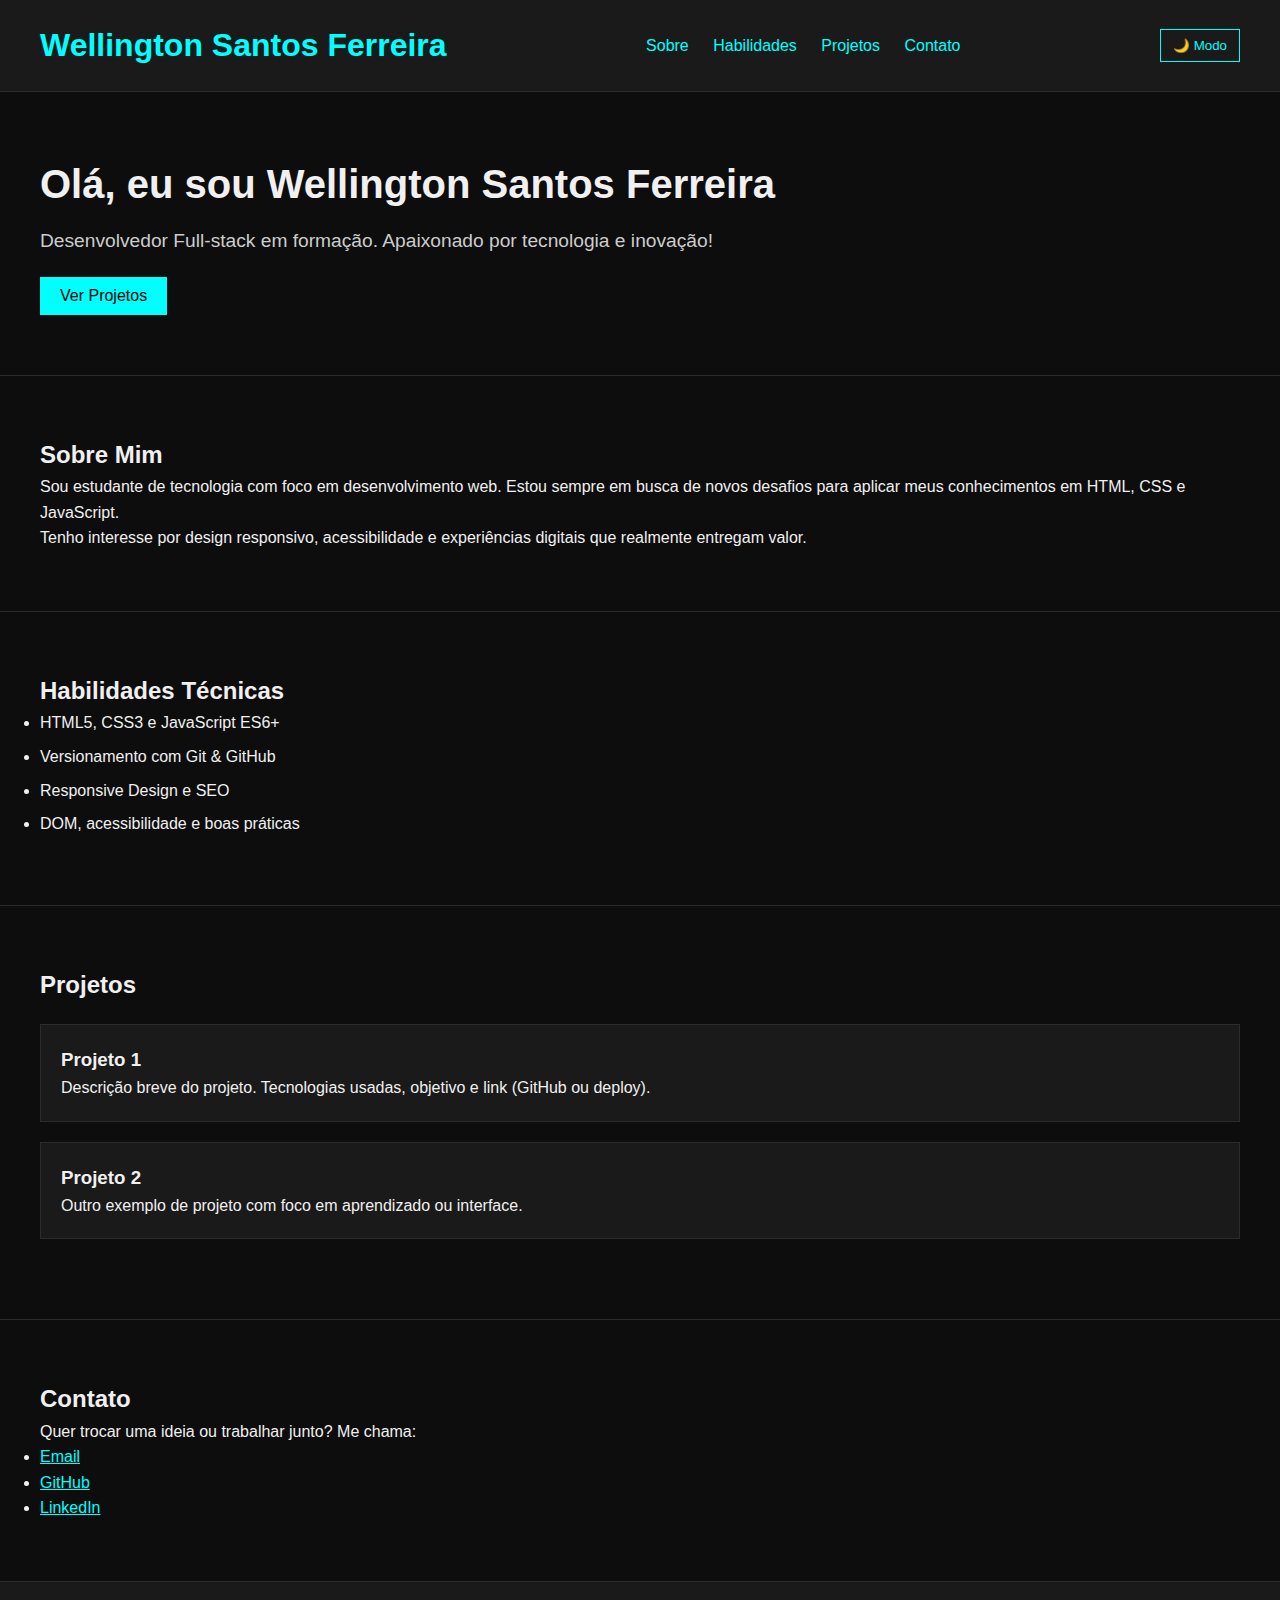
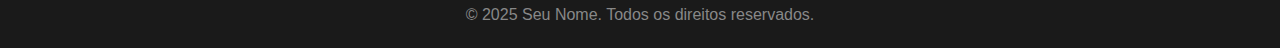
<file: index.html>
<!DOCTYPE html>
<html lang="pt-BR">
<head>
  <meta charset="UTF-8" />
  <meta name="viewport" content="width=device-width, initial-scale=1.0" />
  <title>Portfólio | Wellington Santos Ferreira</title>
 
   <link rel="stylesheet" href="./style.css">

    <script src="./js/script.js"></script>

    <link rel="manifest" href="./manifest.json">

    <link rel="icon" href="./favicon.ico" type="image/x-icon">


</head>
<body>

  <header>
    <h1>Wellington Santos Ferreira</h1>
    <nav>
      <a href="#sobre">Sobre</a>
      <a href="#habilidades">Habilidades</a>
      <a href="#projetos">Projetos</a>
      <a href="#contato">Contato</a>
    </nav>

    <button class="toggle-theme" onclick="toggleTheme()">🌙 Modo</button>

  </header>

  <section class="hero">
    <h2>Olá, eu sou Wellington Santos Ferreira</h2>
    <p>Desenvolvedor Full-stack em formação. Apaixonado por tecnologia e inovação!</p>
    <button class="btn" onclick="document.getElementById('projetos').scrollIntoView()">Ver Projetos</button>
  </section>

  <section id="sobre">
    <h2>Sobre Mim</h2>
    <p>Sou estudante de tecnologia com foco em desenvolvimento web. Estou sempre em busca de novos desafios para aplicar meus conhecimentos em HTML, CSS e JavaScript.</p>
    <p>Tenho interesse por design responsivo, acessibilidade e experiências digitais que realmente entregam valor.</p>
  </section>

  <section id="habilidades">
    <h2>Habilidades Técnicas</h2>
    <ul class="skills">
      <li>HTML5, CSS3 e JavaScript ES6+</li>
      <li>Versionamento com Git & GitHub</li>
      <li>Responsive Design e SEO</li>
      <li>DOM, acessibilidade e boas práticas</li>
    </ul>
  </section>

  <section id="projetos" class="projects">
    <h2>Projetos</h2>
    <div class="card">
      <h3>Projeto 1</h3>
      <p>Descrição breve do projeto. Tecnologias usadas, objetivo e link (GitHub ou deploy).</p>
    </div>
    <div class="card">
      <h3>Projeto 2</h3>
      <p>Outro exemplo de projeto com foco em aprendizado ou interface.</p>
    </div>
  </section>

  <section id="contato">
    <h2>Contato</h2>
    <p>Quer trocar uma ideia ou trabalhar junto? Me chama:</p>
    <ul>
      <li><a href="mailto:email@exemplo.com" style="color:#00ffff;">Email</a></li>
      <li><a href="https://github.com/seuusuario" target="_blank" style="color:#00ffff;">GitHub</a></li>
      <li><a href="https://linkedin.com/in/seuusuario" target="_blank" style="color:#00ffff;">LinkedIn</a></li>
    </ul>
  </section>

  <footer>
    <p>&copy; 2025 Seu Nome. Todos os direitos reservados.</p>
  </footer>

  <!-- Registro do Service Worker -->
<script>
  if ('serviceWorker' in navigator) {
    window.addEventListener('load', () => {
      navigator.serviceWorker.register('/service-worker.js')
        .then(reg => console.log('Service Worker registrado:', reg.scope))
        .catch(err => console.error('Erro ao registrar SW:', err));
    });
  }
</script>

</body>
</html>
</file>
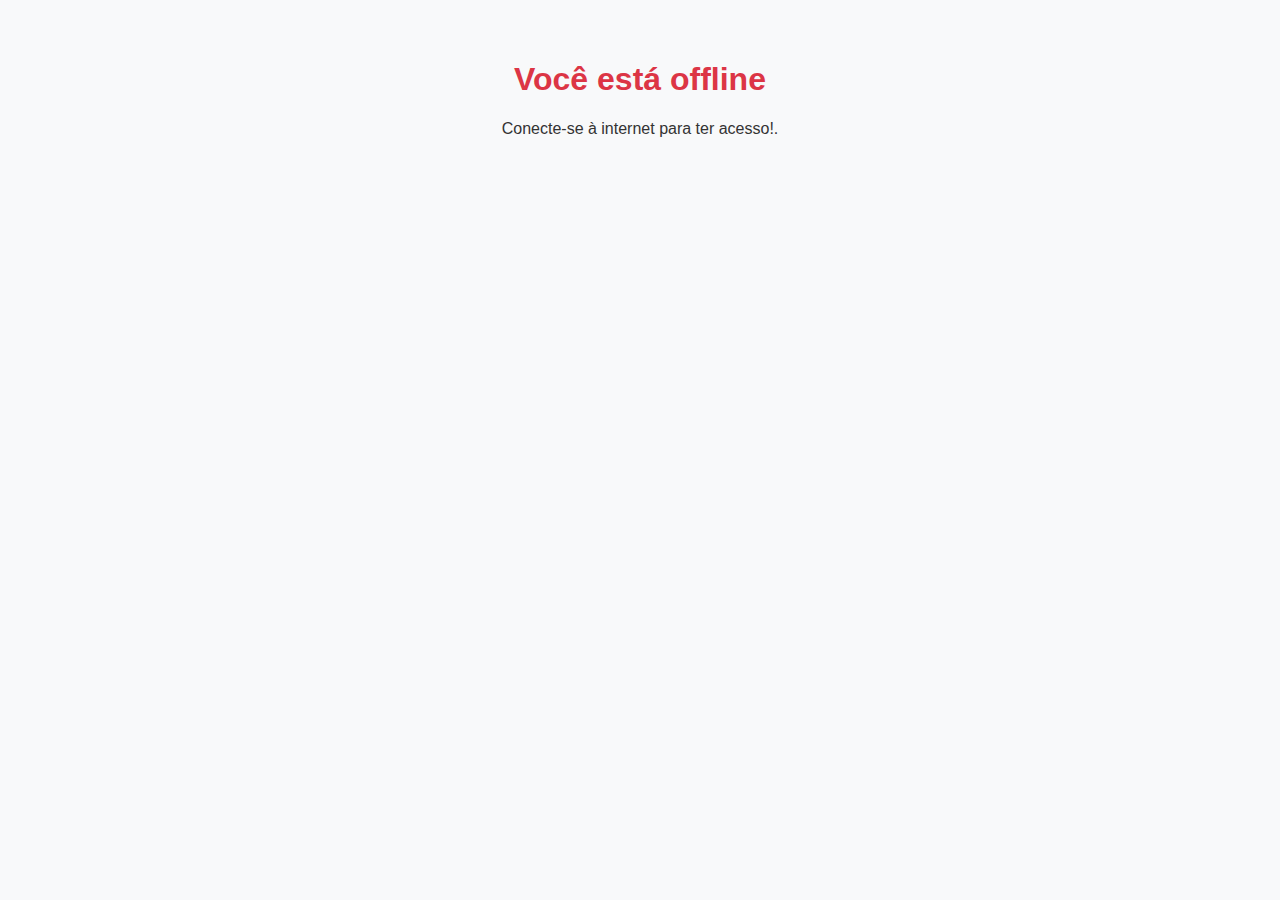
<file: offline.html>
<!DOCTYPE html>
<html lang="pt-BR">
<head>
  <meta charset="UTF-8">
  <meta name="viewport" content="width=device-width, initial-scale=1">
  <title>Você está offline</title>
  <style>
    body {
      font-family: sans-serif;
      text-align: center;
      padding: 2rem;
      background-color: #f8f9fa;
      color: #333;
    }
    h1 {
      color: #dc3545;
    }
  </style>
</head>
<body>
  <h1>Você está offline</h1>
  <p>Conecte-se à internet para ter acesso!.</p>
</body>
</html>
</file>
<file: style.css>
/* === RESET BÁSICO === */
    * {
      margin: 0;
      padding: 0;
      box-sizing: border-box;
      scroll-behavior: smooth;
    }

    body {
      font-family: 'Segoe UI', sans-serif;
      background-color: #0d0d0d;
      color: #f0f0f0;
      line-height: 1.6;
    }

    header {
      padding: 20px 40px;
      background-color: #1a1a1a;
      display: flex;
      justify-content: space-between;
      align-items: center;
      border-bottom: 1px solid #2c2c2e;
    }

    header h1 {
      color: #00ffff;
    }

    nav a {
      color: #00ffff;
      margin-left: 20px;
      text-decoration: none;
      transition: 0.3s;
    }

    nav a:hover {
      text-shadow: 0 0 5px #00ffff;
    }

    .toggle-theme {
      margin-left: 20px;
      padding: 8px 12px;
      background: transparent;
      border: 1px solid #00ffff;
      color: #00ffff;
      cursor: pointer;
      transition: 0.3s;
    }

    .toggle-theme:hover {
      background-color: #00ffff;
      color: #0d0d0d;
    }


    section {
      padding: 60px 40px;
      border-bottom: 1px solid #2c2c2e;
    }

    .hero h2 {
      font-size: 2.5rem;
      margin-bottom: 10px;
    }

    .hero p {
      font-size: 1.2rem;
      color: #ccc;
    }

    .btn {
      background-color: #00ffff;
      color: black;
      padding: 10px 20px;
      border: none;
      margin-top: 20px;
      cursor: pointer;
      transition: 0.3s;
      font-size: 1.0rem;
    }

    .btn:hover {
      box-shadow: 0 0 10px #00ffff;
    }

    .skills li {
      margin-bottom: 8px;
    }

    .projects .card {
      background: #1a1a1a;
      padding: 20px;
      margin: 20px 0;
      border: 1px solid #2c2c2e;
      transition: 0.3s;
    }

    .projects .card:hover {
      box-shadow: 0 0 10px #00ffff;
    }

    footer {
      text-align: center;
      padding: 20px;
      background-color: #1a1a1a;
      color: #888;
    }

    @media (max-width: 600px) {
      .hero h2 {
        font-size: 1.8rem;
      }
    }

.light-mode {
  background-color: #f0f0f0;
  color: #1a1a1a;
}

.light-mode header,
.light-mode header h1,
.light-mode footer {
  background-color: #ffffff;
  color: #1a1a1a;
  border-color: #ddd;
}

.light-mode .hero p {
  color: #1a1a1a;
}

.light-mode nav a,
.light-mode .toggle-theme {
  color: #007acc;
  border-color: #007acc;
}

.light-mode nav a:hover,
.light-mode .toggle-theme:hover {
  background-color: #007acc;
  color: #fff;
}

.light-mode .btn {
  background-color: #ffe135;
  color: #1a1a1a;
}

.light-mode .btn:hover {
  box-shadow: 0 0 10px #ffe135;
}

.light-mode .projects .card {
  background-color: #ffffff;
  border-color: #ddd;
  color: #1a1a1a;
}

.light-mode .projects .card:hover {
  box-shadow: 0 0 10px #007acc;
}
</file>
